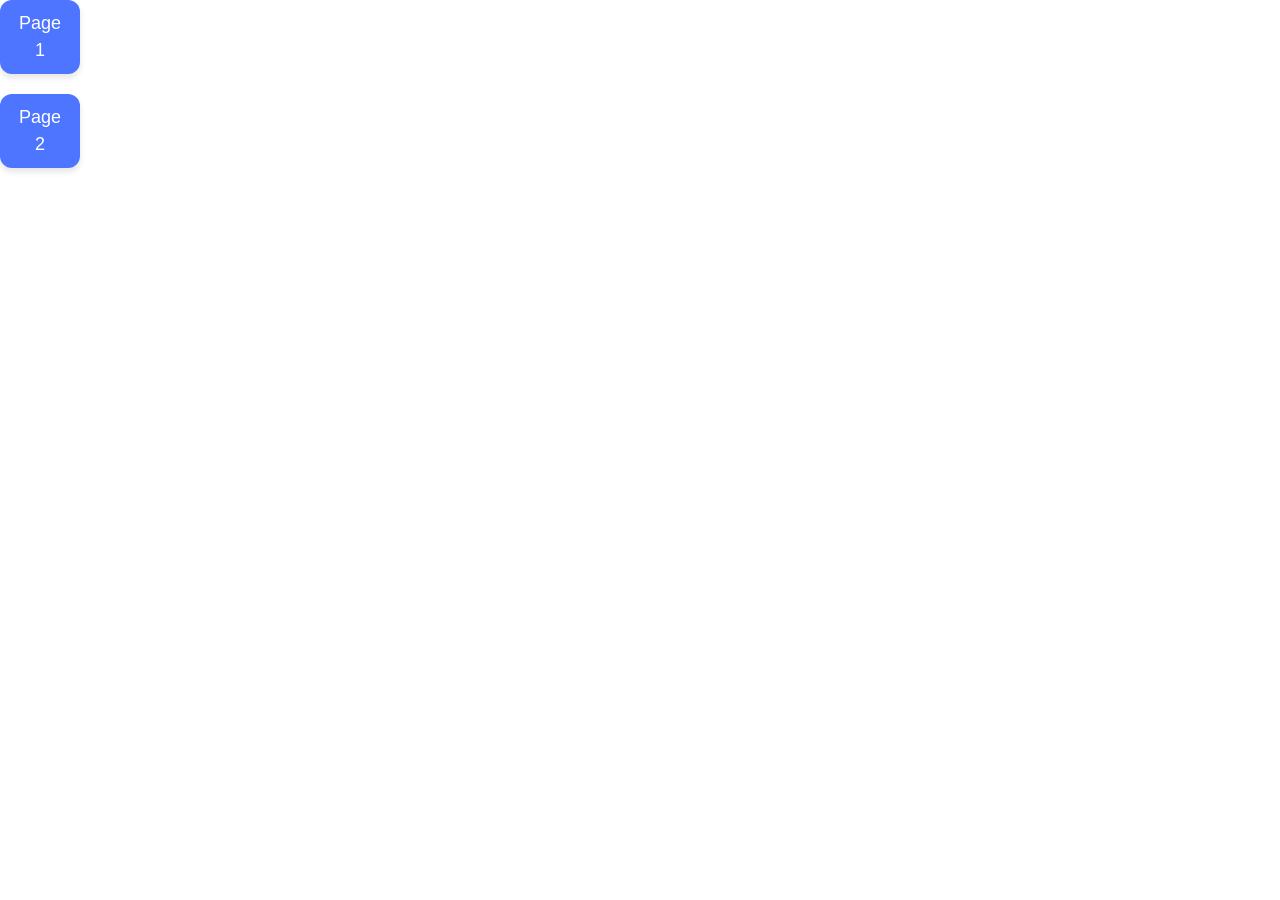
<file: src/index.html>
<!doctype html>
<html lang="en">
  <head>
    <meta charset="UTF-8" />
    <link rel="icon" type="image/svg+xml" href="/favicon.svg" />
    <meta name="viewport" content="width=device-width, initial-scale=1.0" />
    <title>goit-js-hw-10</title>
    <link rel="stylesheet" href="./css/styles.css" />
  </head>
  <body>
    <ul class="nav-list">
      <li><a class="nav-link" href="./1-timer.html">Page 1</a></li>
      <li><a class="nav-link" href="./2-snackbar.html">Page 2</a></li>
    </ul>
  </body>
</html>
</file>
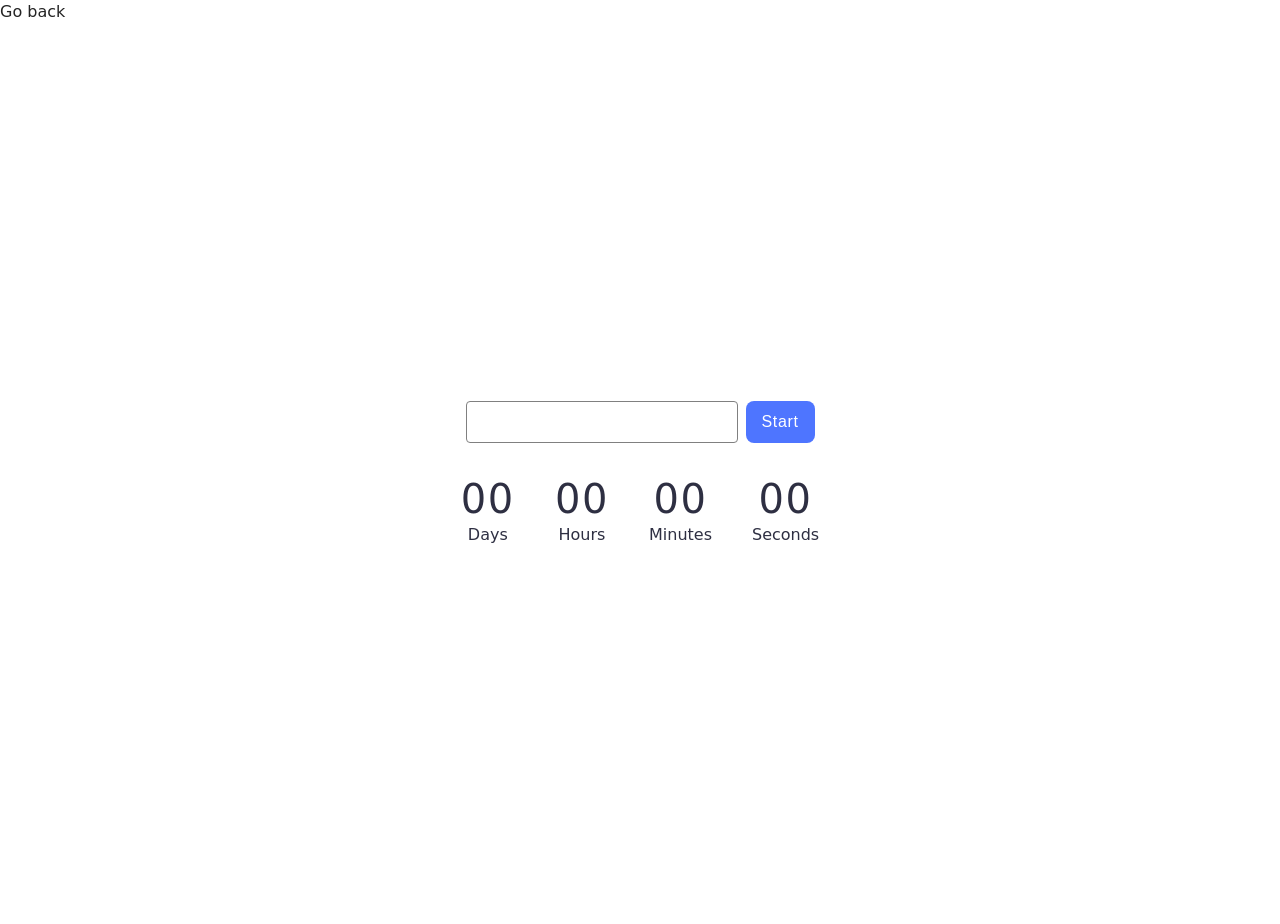
<file: src/1-timer.html>
<!doctype html>
<html lang="en">
  <head>
    <meta charset="UTF-8" />
    <meta name="viewport" content="width=device-width, initial-scale=1.0" />
    <title>Document</title>
    <link rel="stylesheet" href="./css/styles.css" />
  </head>

  <body>
    <a href="./index.html">Go back</a>
    <div class="timer-page">
      <div class="controls">
        <input type="text" id="datetime-picker" />
        <button type="button" data-start>Start</button>
      </div>
      <div class="timer">
        <div class="field">
          <span class="value" data-days>00</span>
          <span class="label">Days</span>
        </div>
        <div class="field">
          <span class="value" data-hours>00</span>
          <span class="label">Hours</span>
        </div>
        <div class="field">
          <span class="value" data-minutes>00</span>
          <span class="label">Minutes</span>
        </div>
        <div class="field">
          <span class="value" data-seconds>00</span>
          <span class="label">Seconds</span>
        </div>
      </div>
    </div>
    <script type="module" src="./js/1-timer.js"></script>
  </body>
</html>
</file>
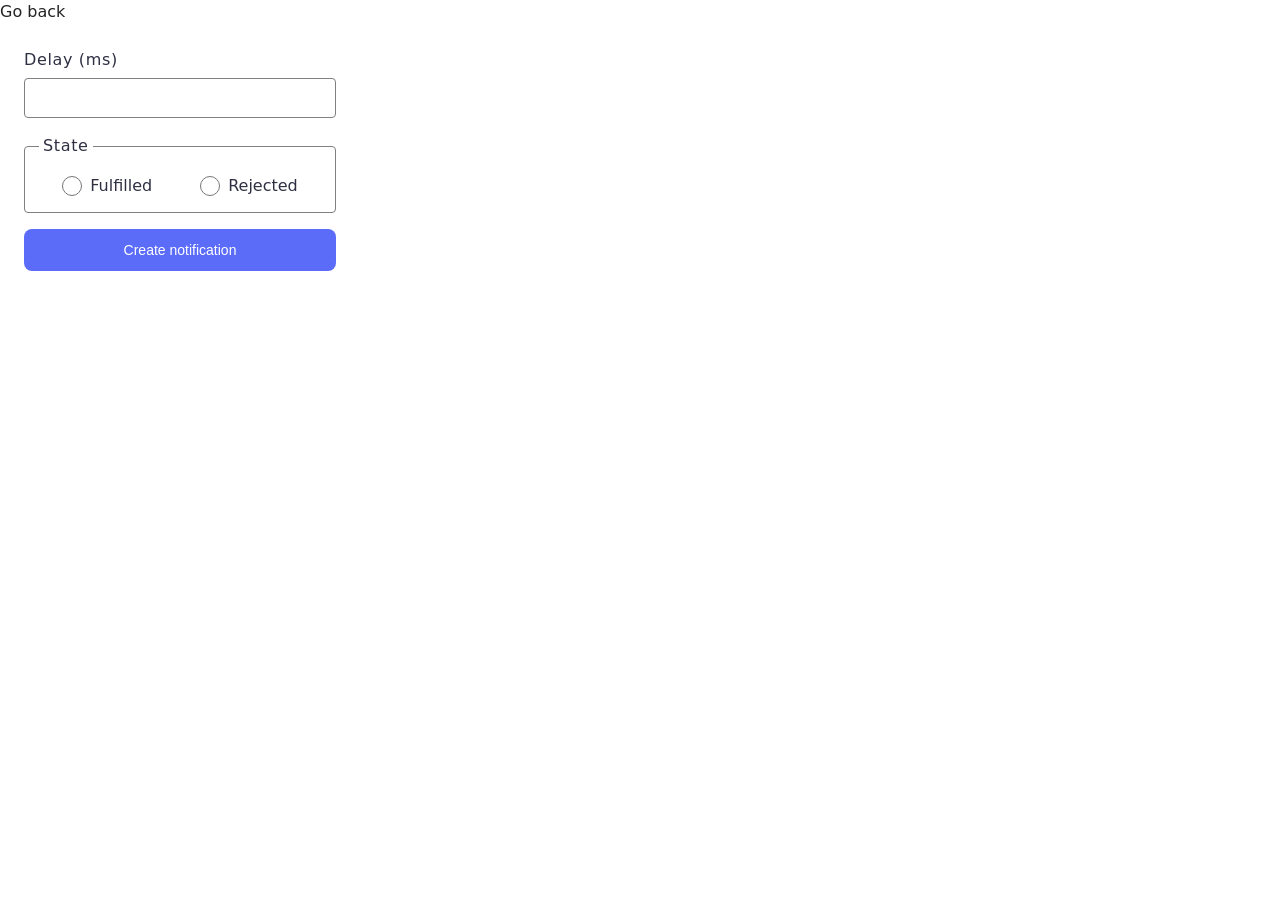
<file: src/2-snackbar.html>
<!doctype html>
<html lang="en">
  <head>
    <meta charset="UTF-8" />
    <meta name="viewport" content="width=device-width, initial-scale=1.0" />
    <title>Document</title>
    <link rel="stylesheet" href="./css/styles.css" />
  </head>
  <body>
    <a href="./index.html">Go back</a>
    <form class="form">
      <label class="form-label">
        Delay (ms)
        <input type="number" name="delay" class="form-input" required />
      </label>

      <fieldset class="form-fieldset">
        <legend class="form-legend">State</legend>
        <div class="radio-group">
          <label class="radio-label">
            <input
              type="radio"
              name="state"
              value="fulfilled"
              class="form-radio"
              required
            />
            Fulfilled
          </label>
          <label class="radio-label">
            <input
              type="radio"
              name="state"
              value="rejected"
              class="form-radio"
              required
            />
            Rejected
          </label>
        </div>
      </fieldset>

      <button type="submit" class="form-btn">Create notification</button>
    </form>
    <script type="module" src="./js/2-snackbar.js"></script>
  </body>
</html>
</file>
<file: src/css/styles.css>
/**
  |============================
  | include css partials with
  | default @import url()
  |============================
*/
/* Common styles */
@import url('./reset.css');
@import url('./base.css');
@import url('./container.css');
@import url('./animations.css');

/* Sections style */
@import url('./back-link.css');

.nav-list {
  list-style: none;
  padding: 0;
  margin: 0;
  display: flex;
  flex-direction: column;
  gap: 20px;
}

.nav-link {
  display: block;
  width: 80px;
  padding: 10px 15px;
  background-color: #4e75ff;
  color: white;
  text-decoration: none;
  text-align: center;
  border-radius: 12px;
  font-family: sans-serif;
  font-size: 18px;
  font-weight: 500;
  box-shadow: 0 4px 6px rgba(0, 0, 0, 0.1);
  transition:
    transform 0.2s,
    background-color 0.2s;
}

.nav-link:hover {
  background-color: #3b5bdb;
  transform: translateY(-2px);
}

.timer-page {
  margin: 0;
  display: flex;
  flex-direction: column;
  justify-content: center;
  align-items: center;
  min-height: 100vh;
  gap: 32px;
}

.controls {
  display: flex;
  gap: 8px;
}
.controls input {
  box-sizing: border-box;
  width: 272px;
  border: 1px solid #808080;
  border-radius: 4px;
  padding: 8px 16px;
  font-weight: 400;
  font-size: 16px;
  line-height: 1.5;
  letter-spacing: 0.04em;
  color: #2e2f42;
  outline: none;
  transition: border-color 250ms cubic-bezier(0.4, 0, 0.2, 1);
}

.controls input:hover {
  border-color: #000;
}
.controls input:focus {
  border-color: #4e75ff;
}

.controls input:disabled {
  border-color: #808080;
}

.controls button {
  border-radius: 8px;
  padding-block: 8px;
  padding-inline: 16px;
  padding: 8px 16px;
  border: none;
  font-weight: 500;
  font-size: 16px;
  line-height: 1.5;
  letter-spacing: 0.04em;
  color: #fff;
  background: #4e75ff;
  transition: background-color 250ms cubic-bezier(0.4, 0, 0.2, 1);
}

.controls button:disabled {
  background-color: #cfcfcf;
  color: #989898;
  cursor: not-allowed;
}

.controls button:hover {
  background-color: #6c8cff;
}

.timer {
  display: flex;
  gap: 40px;
}

.field {
  display: flex;
  flex-direction: column;
  align-items: center;
}

.value {
  font-weight: 400;
  font-size: 40px;
  line-height: 1.2;
  letter-spacing: 0.04em;
  color: #2e2f42;
}

.label {
  font-weight: 400;
  font-size: 16px;
  line-height: 1.5;
  color: #2e2f42;
}

*,
*::before,
*::after {
  box-sizing: border-box;
  margin: 0;
  padding: 0;
}

.form {
  display: flex;
  flex-direction: column;
  gap: 16px;
  padding: 24px;
  max-width: 360px;
}

.form-label {
  display: flex;
  flex-direction: column;
  gap: 6px;
  line-height: 1.5;
  letter-spacing: 0.04em;
  font-size: 16px;
  color: #2e2f42;
}

.form-input {
  height: 40px;
  padding: 0 12px;
  border: 1px solid #808080;
  border-radius: 4px;
  background: #fff;
  color: #111827;
  font-size: 14px;
  outline: none;
  transition: border-color 250ms cubic-bezier(0.4, 0, 0.2, 1);
}

.form-input:hover,
.form-fieldset:hover {
  border-color: #000;
}

.form-input:focus {
  border-color: #4e75ff;
}

.form-fieldset {
  border: 1px solid #808080;
  border-radius: 4px;
  padding: 12px 14px 14px;
}

.form-legend {
  font-size: 16px;
  color: #2e2f42;
  padding: 0 4px;
  line-height: 1.5;
  letter-spacing: 0.04em;
  background: #fff;
}

.radio-group {
  display: flex;
  justify-content: center;
  gap: 48px;
  margin-top: 4px;
}

.radio-label {
  display: flex;
  align-items: center;
  gap: 8px;
  font-size: 16px;
  line-height: 1.5;
  color: #2e2f42;
  cursor: pointer;
}

.form-radio {
  width: 20px;
  height: 20px;
  border: 1px solid #757575;
  cursor: pointer;
}

.form-btn {
  height: 42px;
  background: #5b6cf9;
  color: #fff;
  border: none;
  border-radius: 8px;
  font-size: 14px;
  font-weight: 500;
  cursor: pointer;
  transition: background-color 250ms cubic-bezier(0.4, 0, 0.2, 1);
}

.form-btn:hover {
  background-color: #6c8cff;
}
</file>
